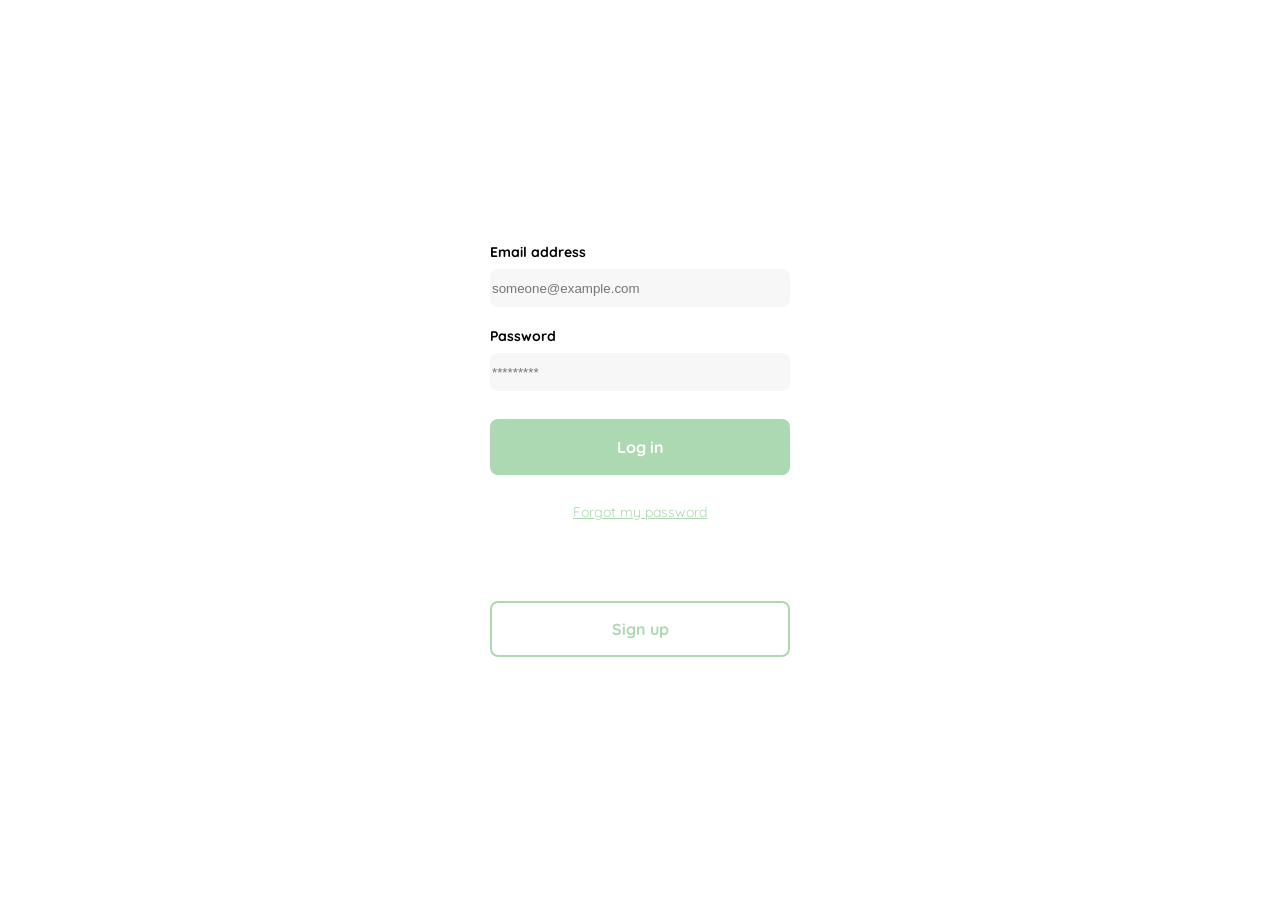
<file: accountLogin.html>
<!DOCTYPE html>
<html lang="en">
<head>
    <meta charset="UTF-8">
    <meta http-equiv="X-UA-Compatible" content="IE=edge">
    <meta name="viewport" content="width=device-width, initial-scale=1.0">
    <link rel="preconnect" href="https://fonts.googleapis.com">
    <link rel="preconnect" href="https://fonts.gstatic.com" crossorigin>
    <link href="https://fonts.googleapis.com/css2?family=Quicksand:wght@300;500;700&display=swap" rel="stylesheet">
    <title>Document</title>
    <style>
        :root{
            --white: #FFFFFF;
            --black: #000000;
            --dark: #232830;
            --very-light-pink: #C7C7C7;
            --text-input-field: #F7F7F7;
            --hospital-green: #ACD9B2;
            --small: 1.4rem;
            --medium: 1.6rem;
            --large: 1.8rem;
        }
        html{
            font-size: 62.5%;
        }
        body{
            font-family: 'Quicksand', sans-serif;
            margin: 0;
        }
        .login{
            width: 100%;
            height: 100vh;
            display: grid;
            place-items: center;
        }
        .form-container{
            width: 300px;
            display: grid;
            grid-template-rows: auto 1fr auto;
        }
        .logo{
            width: 15rem;
            margin-bottom: 4.8rem;
            justify-self: center;
            display: none;
        }
        .title{
            justify-self: center;
            margin-bottom: 0;
            font-size: var(--large);
            color: var(--black);
        }
        .subtitle{
            justify-self: center;
            margin-top: 0.8rem;
            margin-bottom: 3.2rem;
            font-size: var(--medium);
            font-weight: 300;
            color: var(--very-light-pink);
        }
        .new-password-form{
            display: grid;
            grid-row: 1fr 1fr;
        }
        .email{
            font-size: var(--small);
            font-weight: bold;
            color: var(--black);
            margin-bottom: 0.8rem;
        }
        .password{
            font-size: var(--small);
            font-weight: bold;
            color: var(--black);
            margin-bottom: 0.8rem;
        }
        .input{
            background-color: var(--text-input-field);
            border: none;
            border-radius: 0.8rem;
            height: 3.6rem;
        }
        .input-email{
            margin-bottom: 2rem;
        }
        .input-password{
            margin-bottom: 2.8rem;
        }
        .primary-button{
            background-color: var(--hospital-green);
            border: none;
            border-radius: 0.8rem;
            height: 5.6rem;
            font-size:var(--medium);
        }
        .logIn-button{
            font-family: 'Quicksand', sans-serif;
            font-weight: bold;
            color:var(--white);
            cursor: pointer;
        }

        .forgot-password{
            font-size: var(--small);
            color: var(--hospital-green);
            margin-top: 2.8rem;
            margin-bottom: 2.8rem;
            text-align: center;
        }
        .secondary-button{
            background-color: var(--white);
            border: 0.2rem solid var(--hospital-green);
            border-radius: 0.8rem;
            height: 5.6rem;
            width: 100%;
            font-size:var(--medium);
        }
        .sign-up-button{
            font-family: 'Quicksand', sans-serif;
            font-weight: bold;
            color:var(--hospital-green);
            cursor: pointer;
            margin-top: 5.2rem;
        }
        @media (max-width: 640px) {
            .logo{
                display: block;
            }
            .secondary-button{
                position: absolute;
                width: inherit;
                bottom: 0;
                margin-bottom: 2rem;
            }
        }
    </style>


</head>
<body>
    <div class="login">
        <div class="form-container"> 
            <img src="./Logos/logo_yard_sale.svg" alt="logo" class="logo">
            <form action="/" class="new-password-form">
                <label for="email" class="email"> Email address </label>
                <input type="email" id="email" placeholder="someone@example.com" class="input input-email" required>
                
                <label for="password" class="password"> Password </label>
                <input type="password" id="password" placeholder="*********" class="input input-password" required>
                <input type="submit" class="primary-button logIn-button" value="Log in">
                <a href="/" class="forgot-password">Forgot my password</a>
            </form>
            <button type="submit" class="secondary-button sign-up-button"> Sign up </button>
        </div> 
    </div> 
</body>
</html>
</file>
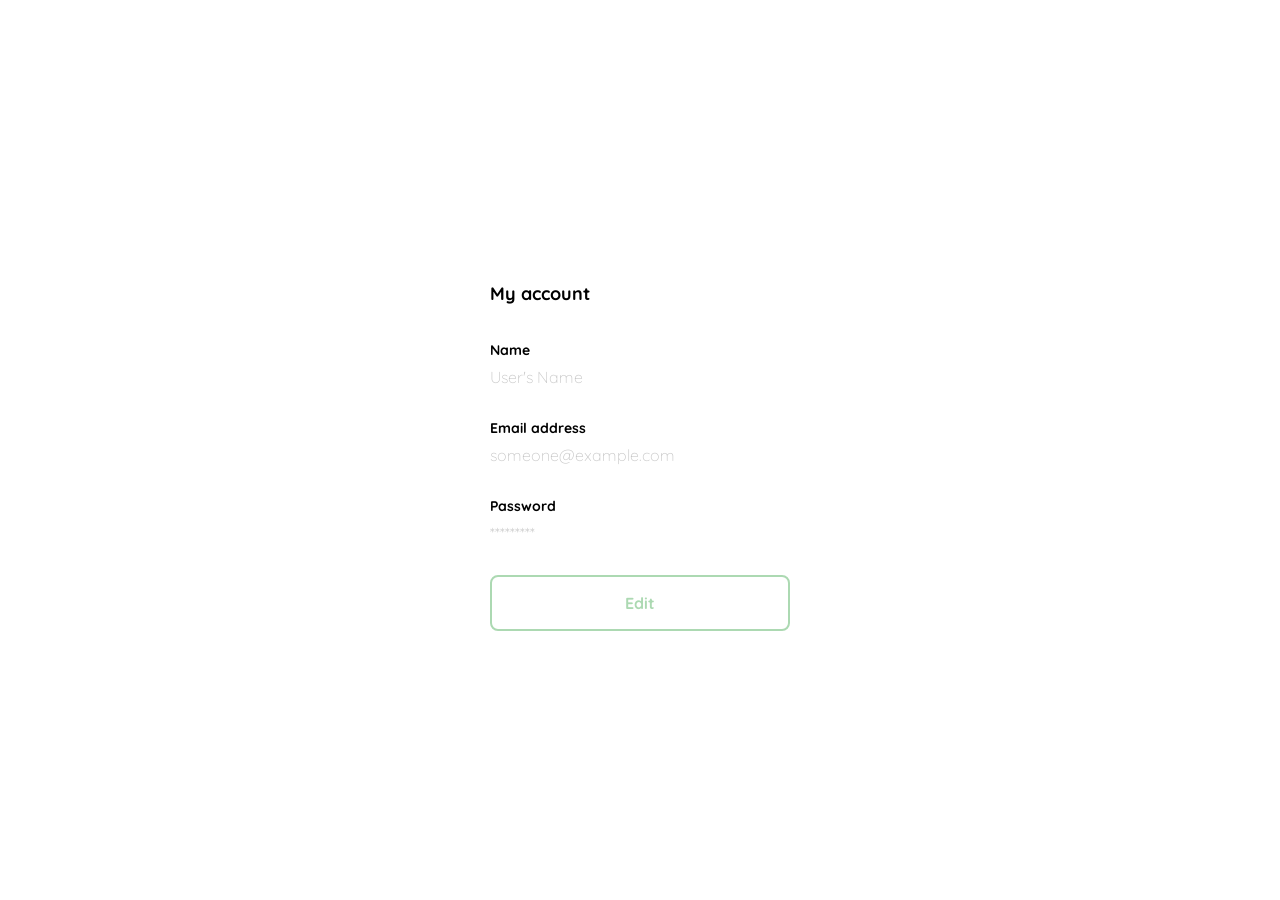
<file: editAccount.html>
<!DOCTYPE html>
<html lang="en">
<head>
    <meta charset="UTF-8">
    <meta http-equiv="X-UA-Compatible" content="IE=edge">
    <meta name="viewport" content="width=device-width, initial-scale=1.0">
    <link rel="preconnect" href="https://fonts.googleapis.com">
    <link rel="preconnect" href="https://fonts.gstatic.com" crossorigin>
    <link href="https://fonts.googleapis.com/css2?family=Quicksand:wght@300;500;700&display=swap" rel="stylesheet">
    <title>Edit my account</title>
    <style>
        :root{
            --white: #FFFFFF;
            --black: #000000;
            --dark: #232830;
            --very-light-pink: #C7C7C7;
            --text-input-field: #F7F7F7;
            --hospital-green: #ACD9B2;
            --small: 1.4rem;
            --medium: 1.6rem;
            --large: 1.8rem;
        }
        html{
            font-size: 62.5%;
        }
        body{
            font-family: 'Quicksand', sans-serif;
            margin: 0;
        }
        .login{
            width: 100%;
            height: 100vh;
            display: grid;
            place-items: center;
        }
        .form-container{
            width: 300px;
            display: grid;
            grid-template-rows: auto 1fr auto;
        }
        .logo{
            width: 15rem;
            margin-bottom: 4.8rem;
            justify-self: center;
            display: none;
        }
        .title{
            text-align: start;
            margin-bottom: 3.6rem;
            font-size: var(--large);
            color: var(--black);
        }
        .new-password-form{
            display: flex;
            flex-direction: column;
        }
        .text-field{
            display: flex;
            flex-direction: column;
        }
        .name{
            font-size: var(--small);
            font-weight: bold;
            color: var(--black);
            margin-bottom: 0.8rem;
        }
        .email{
            font-size: var(--small);
            font-weight: bold;
            color: var(--black);
            margin-bottom: 0.8rem;
        }
        .password{
            font-size: var(--small);
            font-weight: bold;
            color: var(--black);
            margin-bottom: 0.8rem;
        }
        .value{
            font-size: var(--medium);
            font-weight: 300;
            color: var(--very-light-pink);
            margin-top: 0;
            margin-bottom: 3.2rem;
        }
        .primary-button{
            background-color: var(--hospital-green);
            border: none;
            border-radius: 0.8rem;
            height: 5.6rem;
            font-size:var(--medium);
        }
        .secondary-button{
            background-color: var(--white);
            border: 0.2rem solid var(--hospital-green);
            border-radius: 0.8rem;
            height: 5.6rem;
            width: 100%;
            font-size:var(--medium);
        }
        .edit-button{
            font-family: 'Quicksand', sans-serif;
            font-weight: bold;
            color:var(--hospital-green);
            cursor: pointer;
        }
        @media (max-width: 640px) {
            .form-container{
                height: 100%;
            }
            .new-password-form{
                height: inherit;
                justify-content: space-between;
            }
            .edit-button{
            margin-bottom: 2.4rem;
        }
        }
    </style>


</head>
<body>
    <div class="login">
        <div class="form-container"> 
            <h1 class="title"> My account</h1>
            <form action="/" class="new-password-form">
                <div class="text-field">
                    <label for="name" class="name"> Name </label>
                    <p class="value"> User's Name </p>
                    
                    <label for="email" class="email"> Email address </label>
                    <p class="value"> someone@example.com </p>
    
                    <label for="password" class="password"> Password</label>
                    <p class="value"> ********* </p>
                </div>
                <input type="submit" class="secondary-button edit-button" value="Edit">
            </form>
            
        </div> 
    </div> 
</body>
</html>
</file>
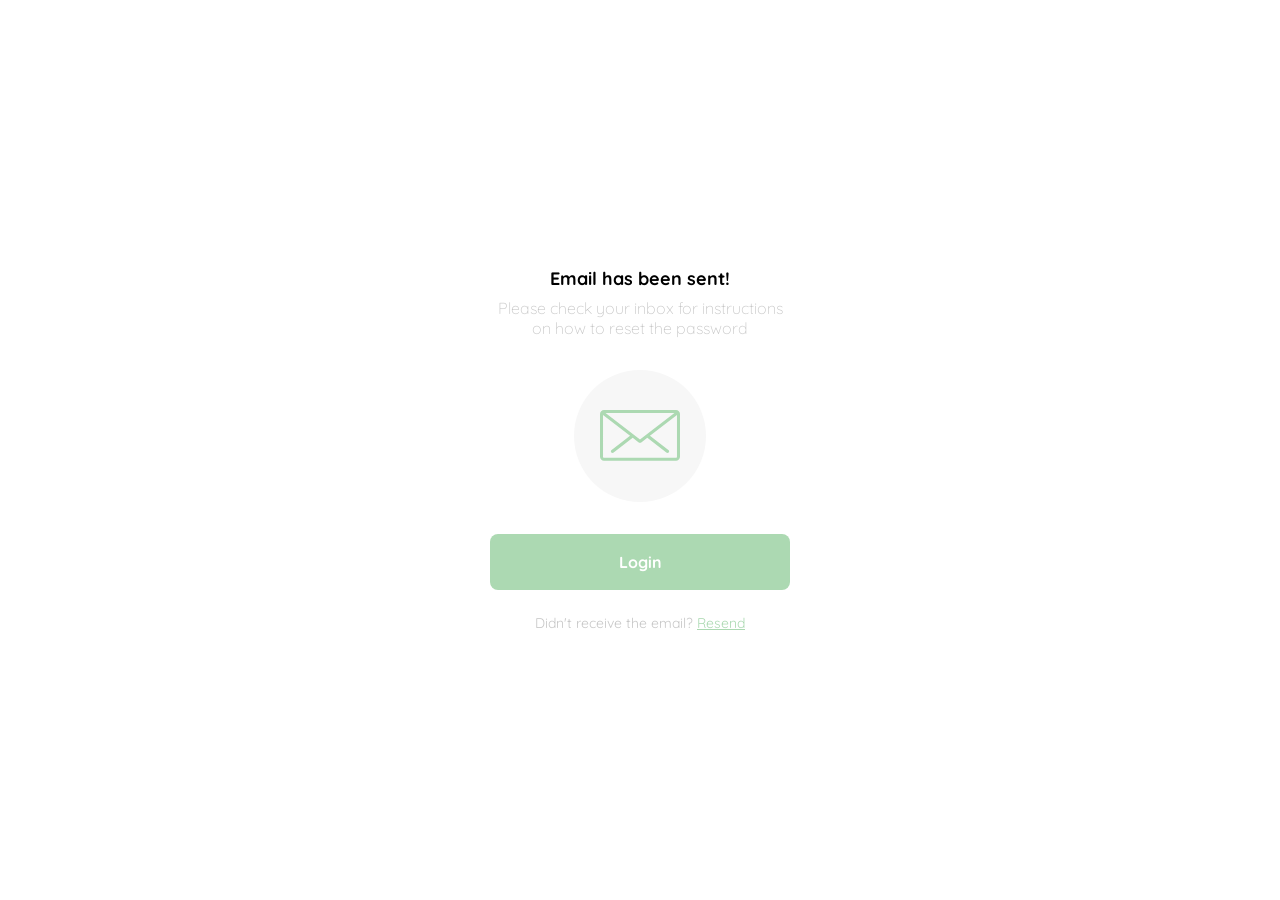
<file: emailSent.html>
<!DOCTYPE html>
<html lang="en">
<head>
    <meta charset="UTF-8">
    <meta http-equiv="X-UA-Compatible" content="IE=edge">
    <meta name="viewport" content="width=device-width, initial-scale=1.0">
    <link rel="preconnect" href="https://fonts.googleapis.com">
    <link rel="preconnect" href="https://fonts.gstatic.com" crossorigin>
    <link href="https://fonts.googleapis.com/css2?family=Quicksand:wght@300;500;700&display=swap" rel="stylesheet">
    <title>Document</title>
    <style>
        :root{
            --white: #FFFFFF;
            --black: #000000;
            --dark: #232830;
            --very-light-pink: #C7C7C7;
            --text-input-field: #F7F7F7;
            --hospital-green: #ACD9B2;
            --small: 1.4rem;
            --medium: 1.6rem;
            --large: 1.8rem;
        }
        html{
            font-size: 62.5%;
        }
        body{
            font-family: 'Quicksand', sans-serif;
            margin: 0;
        }
        .login{
            width: 100%;
            height: 100vh;
            display: grid;
            place-items: center;
        }
        .form-container{
            width: 300px;
            display: grid;
            grid-template-rows: auto 1fr auto;
            justify-items: center;
        }
        .logo{
            width: 15rem;
            margin-bottom: 4.8rem;
            justify-self: center;
            display: none;
        }
        .title{
            text-align: center;
            margin-bottom: 0;
            font-size: var(--large);
            color: var(--black);
        }
        .subtitle{
            text-align: center;
            margin-top: 0.8rem;
            margin-bottom: 3.2rem;
            font-size: var(--medium);
            font-weight: 300;
            color: var(--very-light-pink);
        }
        .email-icon-container{
            height: 13.2rem;
            width: 13.2rem;
            background-color: var(--text-input-field);
            border-radius: 50%;
            display: flex;
            justify-content: center;
            align-items: center;
            margin-bottom: 3.2rem;
        }
        .email-icon{
            width: 8rem;
        }
        .primary-button{
            background-color: var(--hospital-green);
            border: none;
            border-radius: 0.8rem;
            height: 5.6rem;
            width: 100%;
            font-size:var(--medium);
        }
        .login-button{
            font-family: 'Quicksand', sans-serif;
            font-weight: bold;
            color:var(--white);
            cursor: pointer;
        }
        .resend-email{
            font-size: var(--small);
            margin-top: 2.4rem;
        }
        .resend-email span{
            color: var(--very-light-pink);
        }
        .resend-email a{
            color: var(--hospital-green);
        }
        @media (max-width: 640px) {
            .logo{
                display: block;
            }
        }
    </style>


</head>
<body>
    <div class="login">
        <div class="form-container"> 
            <img src="./Logos/logo_yard_sale.svg" alt="logo" class="logo">
            <h1 class="title"> Email has been sent!</h1>
            <p class="subtitle"> Please check your inbox for instructions on how to reset the password</p>
            <div class="email-icon-container"> 
                <img src="./Icons/email.svg" alt="logo" class="email-icon"> 
            </div>
            <button type="submit" class="primary-button login-button"> Login </button>
            <p class="resend-email">
                <span> Didn't receive the email? </span>
                <a href="/">Resend</a>
            </p> 
        </div> 
    </div> 
</body>
</html>
</file>
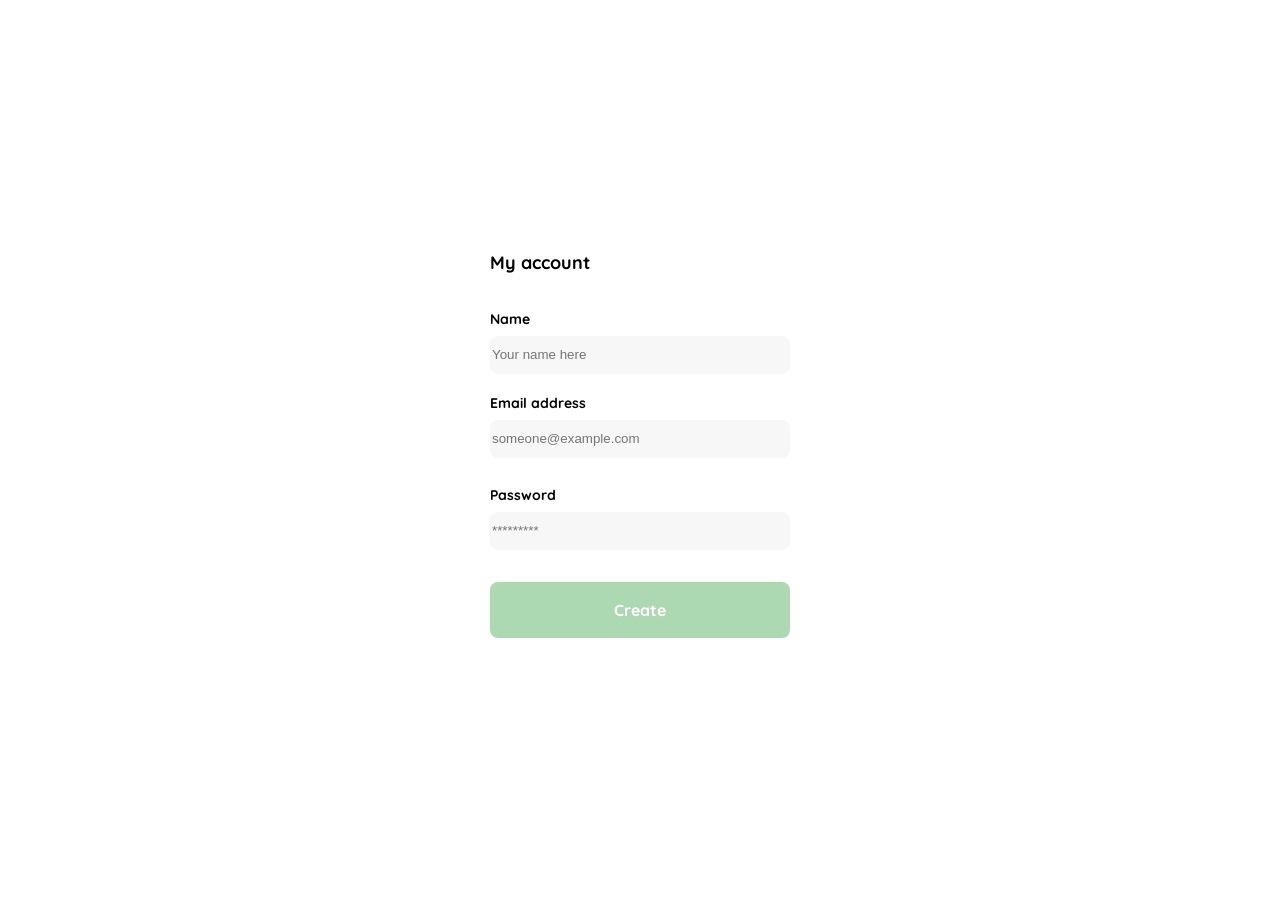
<file: myAccount.html>
<!DOCTYPE html>
<html lang="en">
<head>
    <meta charset="UTF-8">
    <meta http-equiv="X-UA-Compatible" content="IE=edge">
    <meta name="viewport" content="width=device-width, initial-scale=1.0">
    <link rel="preconnect" href="https://fonts.googleapis.com">
    <link rel="preconnect" href="https://fonts.gstatic.com" crossorigin>
    <link href="https://fonts.googleapis.com/css2?family=Quicksand:wght@300;500;700&display=swap" rel="stylesheet">
    <title>My account</title>
    <style>
        :root{
            --white: #FFFFFF;
            --black: #000000;
            --dark: #232830;
            --very-light-pink: #C7C7C7;
            --text-input-field: #F7F7F7;
            --hospital-green: #ACD9B2;
            --small: 1.4rem;
            --medium: 1.6rem;
            --large: 1.8rem;
        }
        html{
            font-size: 62.5%;
        }
        body{
            font-family: 'Quicksand', sans-serif;
            margin: 0;
        }
        .login{
            width: 100%;
            height: 100vh;
            display: grid;
            place-items: center;
        }
        .form-container{
            width: 300px;
            display: grid;
            grid-template-rows: auto 1fr auto;
        }
        .logo{
            width: 15rem;
            margin-bottom: 4.8rem;
            justify-self: center;
            display: none;
        }
        .title{
            text-align: start;
            margin-bottom: 3.6rem;
            font-size: var(--large);
            color: var(--black);
        }
        .new-password-form{
            display: flex;
            flex-direction: column;
        }
        .text-field{
            display: flex;
            flex-direction: column;
        }
        .name{
            font-size: var(--small);
            font-weight: bold;
            color: var(--black);
            margin-bottom: 0.8rem;
        }
        .email{
            font-size: var(--small);
            font-weight: bold;
            color: var(--black);
            margin-bottom: 0.8rem;
        }
        .password{
            font-size: var(--small);
            font-weight: bold;
            color: var(--black);
            margin-bottom: 0.8rem;
        }
        .input{
            background-color: var(--text-input-field);
            border: none;
            border-radius: 0.8rem;
            height: 3.6rem;
        }
        .input-name{
            margin-bottom: 2rem;
        }
        .input-email{
            margin-bottom: 2.8rem;
        }
        .input-password{
            margin-bottom: 3.2rem;
        }
        .primary-button{
            background-color: var(--hospital-green);
            border: none;
            border-radius: 0.8rem;
            height: 5.6rem;
            font-size:var(--medium);
        }
        .edit-button{
            font-family: 'Quicksand', sans-serif;
            font-weight: bold;
            color:var(--white);
            cursor: pointer;
            margin-bottom: 2.4rem;
        }
        @media (max-width: 640px) {
            .form-container{
                height: 100%;
            }
            .new-password-form{
                height: inherit;
                justify-content: space-between;
            }
        }
    </style>


</head>
<body>
    <div class="login">
        <div class="form-container"> 
            <h1 class="title"> My account</h1>
            <form action="/" class="new-password-form">
                <div class="text-field">
                    <label for="name" class="name"> Name </label>
                    <input type="text" id="name" placeholder="Your name here" class="input input-name">
                    
                    <label for="email" class="email"> Email address </label>
                    <input type="email" id="email" placeholder="someone@example.com" class="input input-email" required>
    
                    <label for="password" class="password"> Password</label>
                    <input type="password" id="password" placeholder="*********" class="input input-password">
                </div>
                <input type="submit" class="primary-button edit-button" value="Create">
            </form>
            
        </div> 
    </div> 
</body>
</html>
</file>
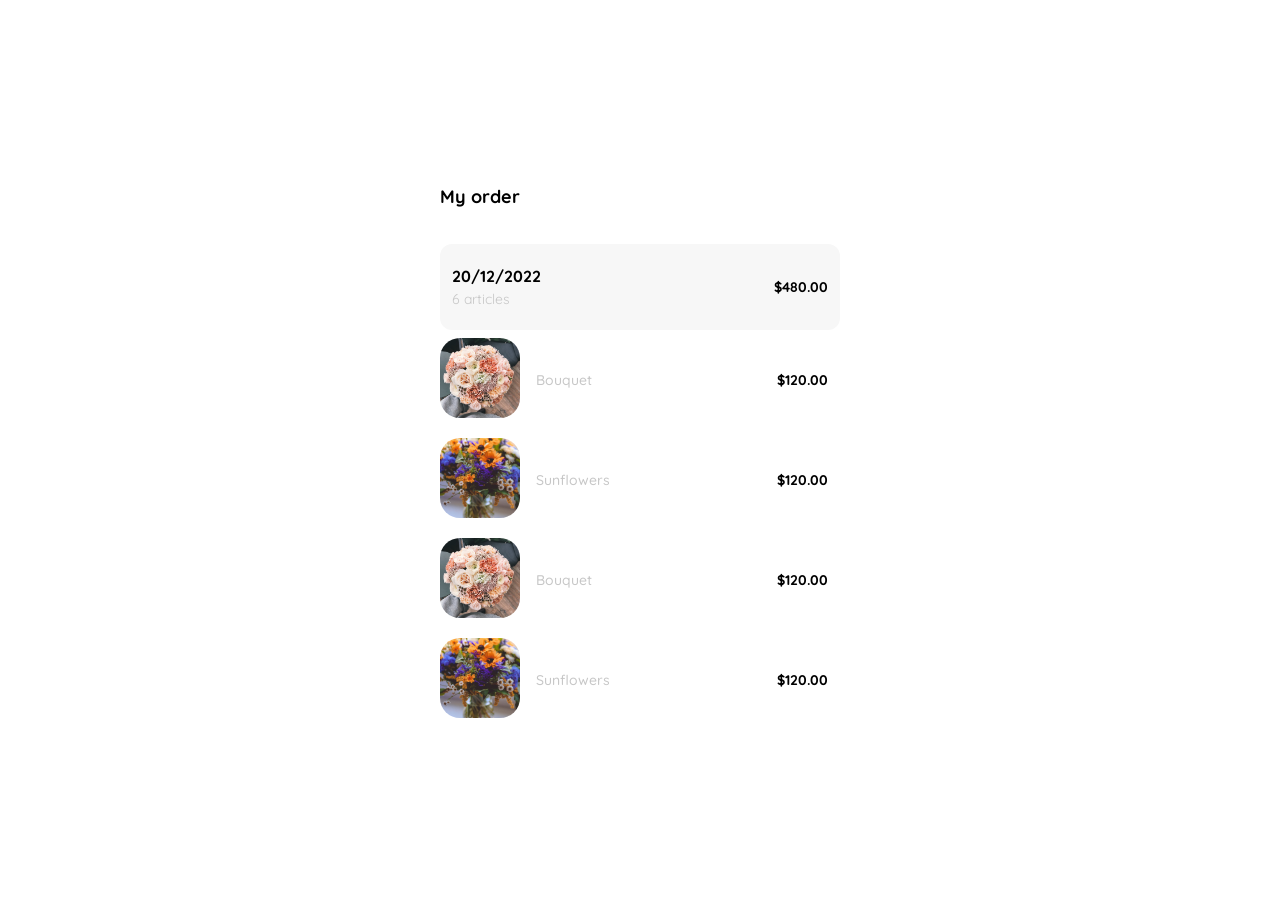
<file: myOrder.html>
<!DOCTYPE html>
<html lang="en">
<head>
    <meta charset="UTF-8">
    <meta http-equiv="X-UA-Compatible" content="IE=edge">
    <meta name="viewport" content="width=device-width, initial-scale=1.0">
    <link rel="preconnect" href="https://fonts.googleapis.com">
    <link rel="preconnect" href="https://fonts.gstatic.com" crossorigin>
    <link href="https://fonts.googleapis.com/css2?family=Quicksand:wght@300;500;700&display=swap" rel="stylesheet">
    <title> My order </title>
    <style>
        :root{
            --white: #FFFFFF;
            --black: #000000;
            --dark: #232830;
            --very-light-pink: #C7C7C7;
            --text-input-field: #F7F7F7;
            --hospital-green: #ACD9B2;
            --small: 1.4rem;
            --medium: 1.6rem;
            --large: 1.8rem;
        }
        html{
            font-size: 62.5%;
        }
        body{
            font-family: 'Quicksand', sans-serif;
            margin: 0;
        }
        .main-container{
            height: 100vh;
            width: 100%;
            display: grid;
            place-items: center;
        }
        .title{
            text-align: start;
            margin-bottom: 3.6rem;
            font-size: var(--large);
            font-weight: bold;
            color: var(--black);
        }
        .order-container{
            width: 400px;
            padding: 1rem;
        }
        .order-info{
            background-color: var(--text-input-field);
            border-radius: 1.2rem;
            padding: 1.2rem;
            display: flex;
            justify-content: space-between;
        }
        .order-info p:nth-child(1){
            display: flex;
            flex-direction: column;            
        }
        .order-info p span:nth-child(1){
            color: var(--black);
            font-weight: bold;
            font-size: var(--medium); 
            margin-bottom: 0.4rem;     
        }
        .order-info p span:nth-child(2){
            color: var(--very-light-pink);  
            font-size: var(--small);         
        }
        .order-info p:nth-child(2){
            display: flex;
            align-items: center; 
            font-size: var(--small);
            font-weight: bold;         
        }
        .products-container{
            display: grid;
            grid-template-rows: repeat(4, 10rem);
            padding-right: 1.2rem;
        }
        .product-item{
            display: flex;
            justify-content: space-between;
            align-items: center;
        }
        .product-item p{
            color: var(--black);
            font-size: var(--small);
            font-weight: bold;
        }
        .product-info{
            display: flex;
            align-items: center;
        }
        .product-info figure{
            margin: 0;
        }
        .product-info figure img{ 
            width: 80px;
            height: 80px;
            object-fit: cover;
            border-radius: 2rem;
        }
        .product-info p{
            margin-left: 1.6rem;
            color: var(--very-light-pink);
            font-size: var(--small);
            font-weight: 500;
        }
    </style>
</head>
    <body>
        <section class="main-container"> 
            <div class="order-container">
                <h1 class="title"> My order </h1>
                <div class="order-info"> 
                    <p> 
                        <span> 20/12/2022 </span>
                        <span> 6 articles </span>
                    </p>
                    <p> $480.00 </p>
                </div>
                <div class="products-container">
                    <div class="product-item">
                        <div class="product-info">
                            <figure> 
                                <img src="./Icons/bouquet.jpeg" alt="">
                            </figure>
                            <p> Bouquet </p>
                        </div>
                        <p> $120.00 </p>
                    </div>
                    <div class="product-item">
                        <div class="product-info">
                            <figure> 
                                <img src="./Icons/sunflower.jpeg" alt="">
                            </figure>
                            <p> Sunflowers </p>
                        </div>
                        <p> $120.00 </p>
                    </div>
                    <div class="product-item">
                        <div class="product-info">
                            <figure> 
                                <img src="./Icons/bouquet.jpeg" alt="">
                            </figure>
                            <p> Bouquet </p>
                        </div>
                        <p> $120.00 </p>
                    </div>
                    <div class="product-item">
                        <div class="product-info">
                            <figure> 
                                <img src="./Icons/sunflower.jpeg" alt="">
                            </figure>
                            <p> Sunflowers </p>
                        </div>
                        <p> $120.00 </p>
                    </div>
                </div>
            </div>
        </section>
    </body>
</html>
</file>
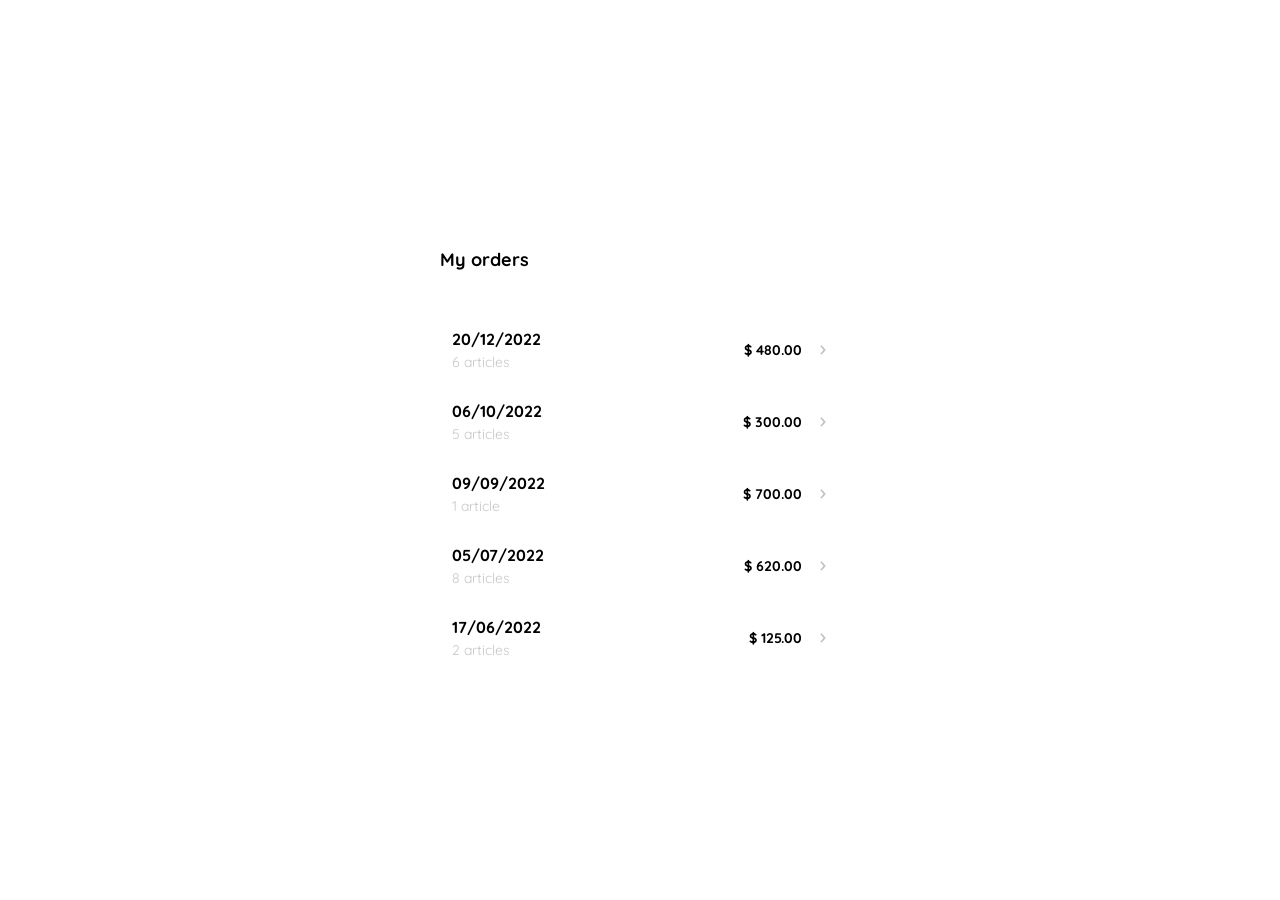
<file: myOrders.html>
<!DOCTYPE html>
<html lang="en">
<head>
    <meta charset="UTF-8">
    <meta http-equiv="X-UA-Compatible" content="IE=edge">
    <meta name="viewport" content="width=device-width, initial-scale=1.0">
    <link rel="preconnect" href="https://fonts.googleapis.com">
    <link rel="preconnect" href="https://fonts.gstatic.com" crossorigin>
    <link href="https://fonts.googleapis.com/css2?family=Quicksand:wght@300;500;700&display=swap" rel="stylesheet">
    <title> My orders </title>
    <style>
        :root{
            --white: #FFFFFF;
            --black: #000000;
            --dark: #232830;
            --very-light-pink: #C7C7C7;
            --text-input-field: #F7F7F7;
            --hospital-green: #ACD9B2;
            --small: 1.4rem;
            --medium: 1.6rem;
            --large: 1.8rem;
        }
        html{
            font-size: 62.5%;
        }
        body{
            font-family: 'Quicksand', sans-serif;
            margin: 0;
        }
        .main-container{
            height: 100vh;
            width: 100%;
            display: grid;
            place-items: center;
        }
        .title{
            text-align: start;
            margin-bottom: 3.6rem;
            font-size: var(--large);
            font-weight: bolder;
            color: var(--black);
        }
        .order-container{
            width: 400px;
            padding: 1rem;
        }
        .order-info{
            border-radius: 1.2rem;
            padding: 1.2rem;
            display: flex;
            justify-content: space-between;
        }
        .order-info div {
            display: flex;
            align-items: center;
        }
        .order-info div figure{ 
            margin: 0;
            height: 10px;
            width: 10px;
            margin-left: 1.6rem;
        }
        .order-info div p {
            color: var(--black);
            font-size: var(--small);
            font-weight: bold;
        }
        .order-info div figure img{ 
            height: inherit;
            width: inherit;
        }
        .order-info p:nth-child(1){
            display: flex;
            flex-direction: column;            
        }
        .order-info p span:nth-child(1){
            color: var(--black);
            font-weight: bold;
            font-size: var(--medium); 
            margin-bottom: 0.4rem;     
        }
        .order-info p span:nth-child(2){
            color: var(--very-light-pink);  
            font-size: var(--small);         
        }
        .order-info p:nth-child(2){
            display: flex;
            align-items: center; 
            font-size: var(--small);
            font-weight: bold;         
        }
        .products-container{
            display: grid;
            grid-template-rows: repeat(5, 7.2rem);
        }
    </style>
</head>
    <body>
        <section class="main-container"> 
            <div class="order-container">
                <h1 class="title"> My orders </h1>
                <div class="products-container">
                    <div class="order-item">
                        <div class="order-info"> 
                            <p> 
                                <span> 20/12/2022 </span>
                                <span> 6 articles </span>
                            </p>
                            <div>
                                <p> $ 480.00 </p>
                                <figure> 
                                    <img src="./Icons/flechita.svg" alt="">
                                </figure>
                            </div>
                        </div>
                    </div>
                    <div class="order-item">
                        <div class="order-info"> 
                            <p> 
                                <span> 06/10/2022 </span>
                                <span> 5 articles </span>
                            </p>
                            <div>
                                <p> $ 300.00 </p>
                                <figure> 
                                    <img src="./Icons/flechita.svg" alt="">
                                </figure>
                            </div>
                        </div>
                    </div>
                    <div class="order-item">
                        <div class="order-info"> 
                            <p> 
                                <span> 09/09/2022 </span>
                                <span> 1 article </span>
                            </p>
                            <div>
                                <p> $ 700.00 </p>
                                <figure> 
                                    <img src="./Icons/flechita.svg" alt="">
                                </figure>
                            </div>
                        </div>
                    </div>
                    <div class="order-item">
                        <div class="order-info"> 
                            <p> 
                                <span> 05/07/2022 </span>
                                <span> 8 articles </span>
                            </p>
                            <div>
                                <p> $ 620.00 </p>
                                <figure> 
                                    <img src="./Icons/flechita.svg" alt="">
                                </figure>
                            </div>
                        </div>
                    </div>
                    <div class="order-item">
                        <div class="order-info"> 
                            <p> 
                                <span> 17/06/2022 </span>
                                <span> 2 articles </span>
                            </p>
                            <div>
                                <p> $ 125.00 </p>
                                <figure> 
                                    <img src="./Icons/flechita.svg" alt="">
                                </figure>
                            </div>
                        </div>
                    </div>
                </div>
            </div>
        </section>
    </body>
</html>
</file>
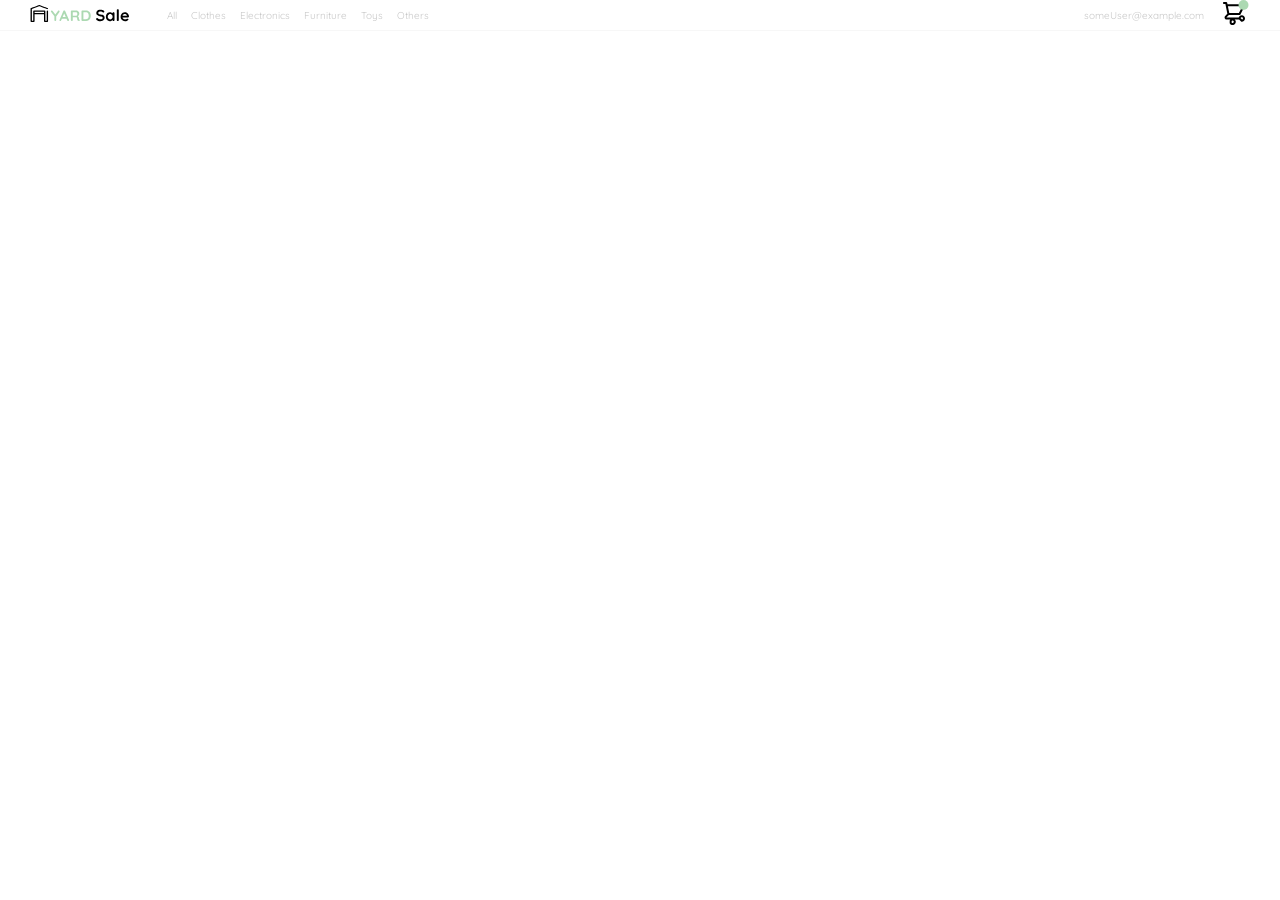
<file: navBar.html>
<!DOCTYPE html>
<html lang="en">
<head>
    <meta charset="UTF-8">
    <meta http-equiv="X-UA-Compatible" content="IE=edge">
    <meta name="viewport" content="width=device-width, initial-scale=1.0">
    <link rel="preconnect" href="https://fonts.googleapis.com">
    <link rel="preconnect" href="https://fonts.gstatic.com" crossorigin>
    <link href="https://fonts.googleapis.com/css2?family=Quicksand:wght@300;500;700&display=swap" rel="stylesheet">
    <title>Nav Bar</title>
    <style> 
        :root{
        --white: #FFFFFF;
        --black: #000000;
        --dark: #232830;
        --very-light-pink: #C7C7C7;
        --text-input-field: #F7F7F7;
        --hospital-green: #ACD9B2;
        --small: 1.4rem;
        --medium: 1.6rem;
        --large: 1.8rem;
        }
        html{
            font-size: 62.5%;
        }
        body{
            font-family: 'Quicksand', sans-serif;
            margin: 0;
        }
        *{
            box-sizing: border-box;
            margin: 0;
            padding: 0;
        }
        nav{
            width: 100%;
            display: flex;
            justify-content: space-between;
            padding-left: 3rem;
            padding-right: 3rem;
            border-bottom: 1px solid var(--text-input-field);
        }
        .navbar-left {
            display: flex;
        }
        .navbar-left div {
            display: flex;
            align-items: center;
        }
        .navbar-left ul{
            margin-left: 3rem;
        }
        .navbar-left ul, .navbar-right ul{
            text-decoration: none;
            list-style: none;
            display: flex;
            align-items: center;
        }
        .navbar-left img{
            width: 10rem;
        }
        .menu {
            display: none;
        }
         .navbar-left ul li a, .navbar-right ul li a{
            text-decoration: none;
            color: var(--very-light-pink);
            border: 1px solid var(--white);
            padding: 0.6rem;
            border-radius: 0.8rem;
        }
        .navbar-left ul li a:hover, 
        .navbar-right ul li a:hover{
            text-decoration: none;
            color: var(--hospital-green);
            border: 1px solid var(--hospital-green);
            border-radius: 0.8rem;
        }
        .navbar-right{
            display: flex;
            align-items: center;
        }
        .nav-bar-email{
            color: var(--very-light-pink);
            font-size: 1rem;
        }
        .nav-bar-cart{
            margin-left: 1.6rem;
        }
        @media (max-width: 640px){
            .menu{
                display: block;
            }
            .navbar-left ul{
                display: none;
            }
            .nav-bar-email{
                display: none;
            }
        }
    </style>
</head>
<body>
    <nav> 
        <img class="menu" src="/Icons/icon_menu.svg" alt="Menu">
        <div class="navbar-left"> 
            <div>
                <img src="/Logos/logo_yard_sale.svg" alt="Yard sale logo">
            </div>
            <ul> 
                <li> 
                    <a href="/"> All </a>
                </li>
                <li> 
                    <a href="/"> Clothes </a>
                </li>
                <li> 
                    <a href="/"> Electronics </a>
                </li>
                <li> 
                    <a href="/"> Furniture </a>
                </li>
                <li> 
                    <a href="/"> Toys </a>
                </li>
                <li> 
                    <a href="/"> Others </a>
                </li>
            </ul>
        </div>
        <div class="navbar-right">
            <ul>
                <li class="nav-bar-email"> someUser@example.com </li>
                <li class="nav-bar-cart"> 
                    <img src="/Icons/icon_shopping_cart_notification.svg" alt="Cart notification">
                </li> 
            </ul>
        </div>
    </nav>
</body>
</html>
</file>
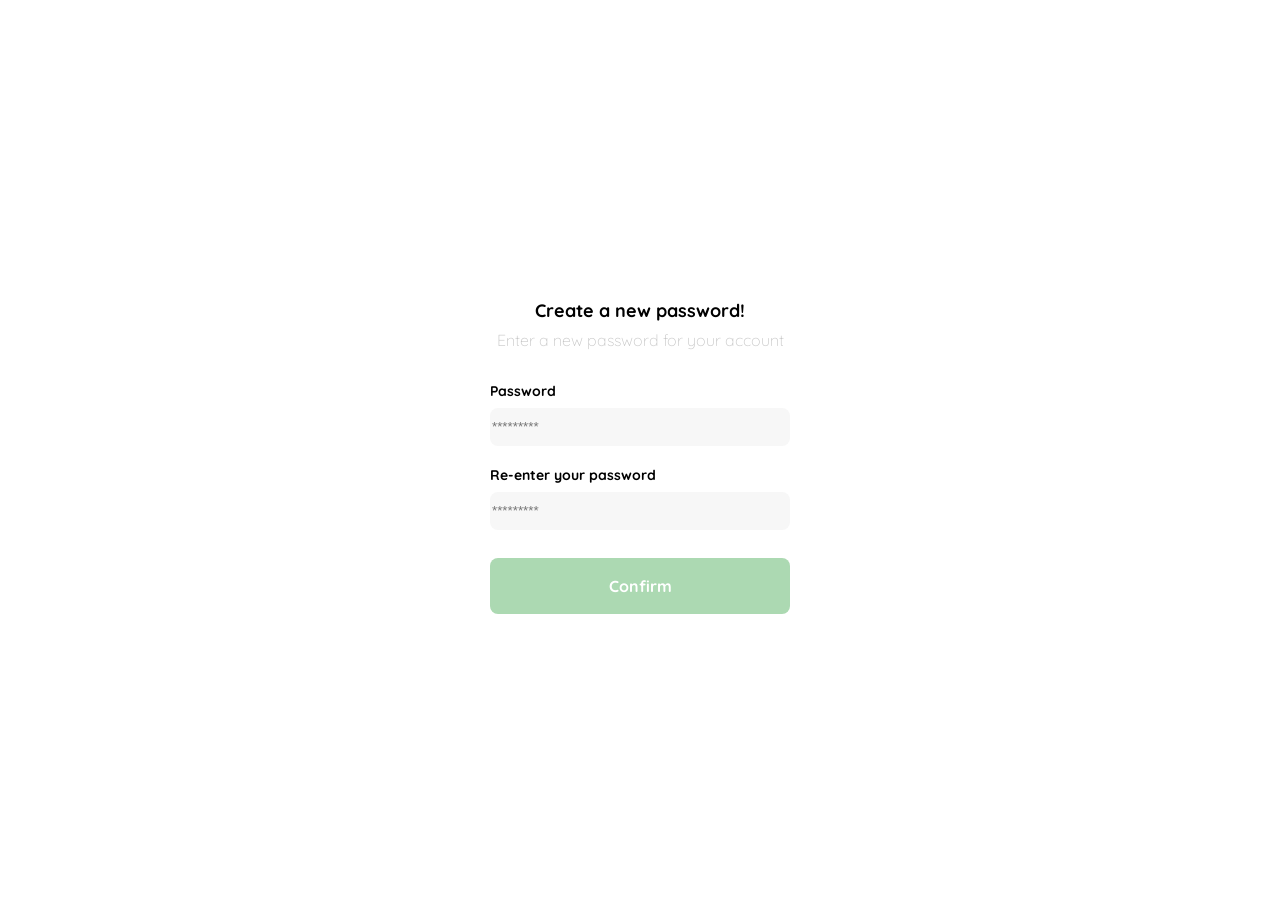
<file: newPassword.html>
<!DOCTYPE html>
<html lang="en">
<head>
    <meta charset="UTF-8">
    <meta http-equiv="X-UA-Compatible" content="IE=edge">
    <meta name="viewport" content="width=device-width, initial-scale=1.0">
    <link rel="preconnect" href="https://fonts.googleapis.com">
    <link rel="preconnect" href="https://fonts.gstatic.com" crossorigin>
    <link href="https://fonts.googleapis.com/css2?family=Quicksand:wght@300;500;700&display=swap" rel="stylesheet">
    <title>Document</title>
    <style>
        :root{
            --white: #FFFFFF;
            --black: #000000;
            --dark: #232830;
            --very-light-pink: #C7C7C7;
            --text-input-field: #F7F7F7;
            --hospital-green: #ACD9B2;
            --small: 1.4rem;
            --medium: 1.6rem;
            --large: 1.8rem;
        }
        html{
            font-size: 62.5%;
        }
        body{
            font-family: 'Quicksand', sans-serif;
            margin: 0;
        }
        .login{
            width: 100%;
            height: 100vh;
            display: grid;
            place-items: center;
        }
        .form-container{
            width: 300px;
            display: grid;
            grid-template-rows: auto 1fr auto;
        }
        .logo{
            width: 15rem;
            margin-bottom: 4.8rem;
            justify-self: center;
            display: none;
        }
        .title{
            justify-self: center;
            margin-bottom: 0;
            font-size: var(--large);
            color: var(--black);
        }
        .subtitle{
            justify-self: center;
            margin-top: 0.8rem;
            margin-bottom: 3.2rem;
            font-size: var(--medium);
            font-weight: 300;
            color: var(--very-light-pink);
        }
        .new-password-form{
            display: grid;
            grid-row: 1fr 1fr;
        }
        .password{
            font-size: var(--small);
            font-weight: bold;
            color: var(--black);
            margin-bottom: 0.8rem;
        }
        .password-confirmation{
            font-size: var(--small);
            font-weight: bold;
            color: var(--black);
            margin-bottom: 0.8rem;
        }
        .input{
            background-color: var(--text-input-field);
            border: none;
            border-radius: 0.8rem;
            height: 3.6rem;
        }
        .input-password{
            margin-bottom: 2rem;
        }
        .input-password-confirmation{
            margin-bottom: 2.8rem;
        }
        .primary-button{
            background-color: var(--hospital-green);
            border: none;
            border-radius: 0.8rem;
            height: 5.6rem;
            font-size:var(--medium);
        }
        .submit-button{
            font-family: 'Quicksand', sans-serif;
            font-weight: bold;
            color:var(--white);
            cursor: pointer;
        }
        @media (max-width: 640px) {
            .logo{
                display: block;
            }
        }
    </style>


</head>
<body>
    <div class="login">
        <div class="form-container"> 
            <img src="./Logos/logo_yard_sale.svg" alt="logo" class="logo">
            <h1 class="title"> Create a new password!</h1>
            <p class="subtitle"> Enter a new password for your account</p>
            <form action="/" class="new-password-form">
                <label for="password" class="password"> Password</label>
                <input type="password" id="password" placeholder="*********" class="input input-password">
                
                <label for="password-confirmation" class="password-confirmation"> Re-enter your password</label>
                <input type="password" id="password-confirmation" placeholder="*********" class="input input-password-confirmation">
                <input type="submit" class="primary-button submit-button" value="Confirm">
            </form>
        </div> 
    </div> 
</body>
</html>
</file>
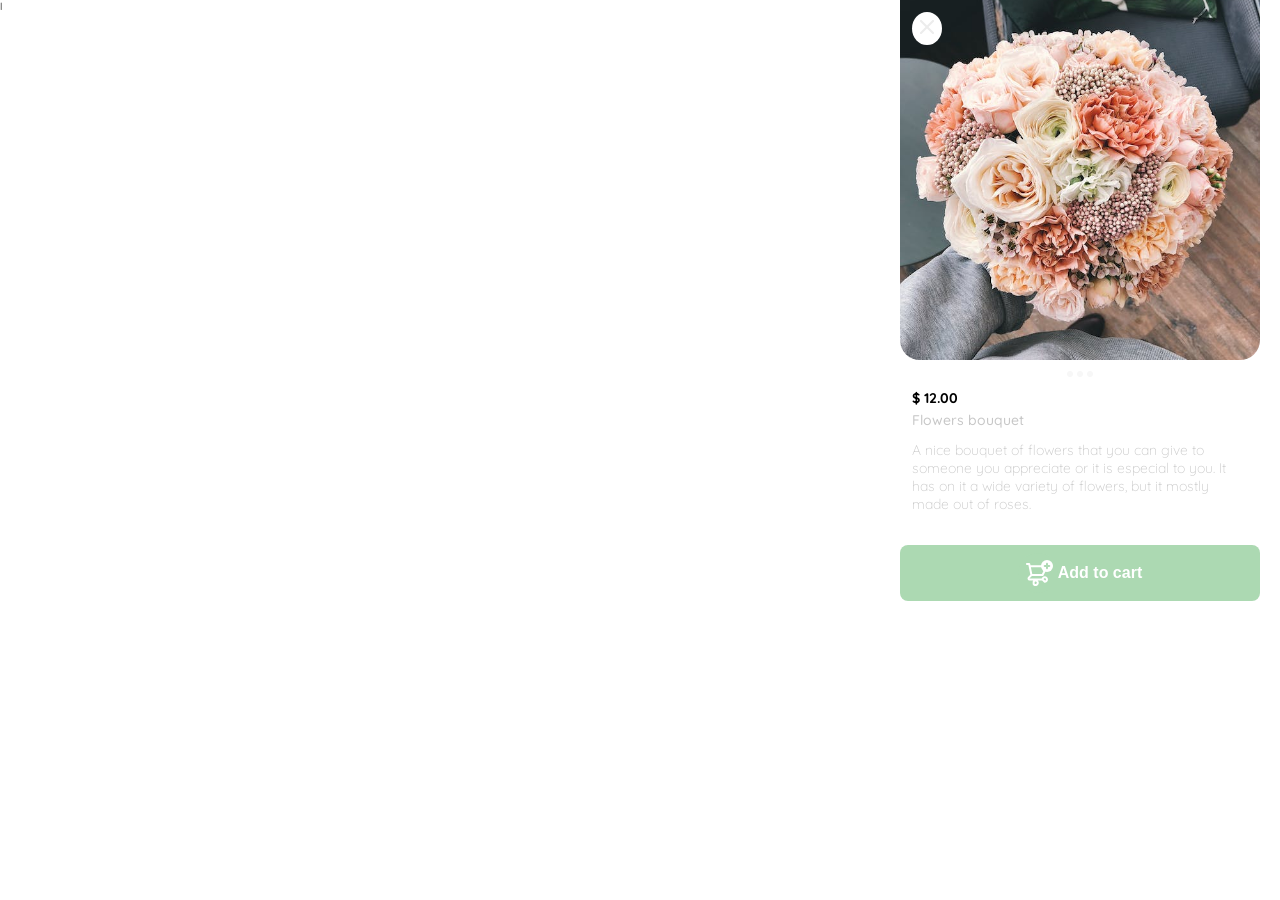
<file: productInfo.html>
<!DOCTYPE html>
<html lang="en">
<head>
    <meta charset="UTF-8">
    <meta http-equiv="X-UA-Compatible" content="IE=edge">
    <meta name="viewport" content="width=device-width, initial-scale=1.0">
    <link rel="preconnect" href="https://fonts.googleapis.com">
    <link rel="preconnect" href="https://fonts.gstatic.com" crossorigin>
    <link href="https://fonts.googleapis.com/css2?family=Quicksand:wght@300;500;700&display=swap" rel="stylesheet">
    <title>Product info</title>
    <style> 
        :root{
        --white: #FFFFFF;
        --black: #000000;
        --dark: #232830;
        --very-light-pink: #C7C7C7;
        --text-input-field: #F7F7F7;
        --hospital-green: #ACD9B2;
        --small: 1.4rem;
        --medium: 1.6rem;
        --large: 1.8rem;
        }
        html{
            font-size: 62.5%;
        }
        body{
            font-family: 'Quicksand', sans-serif;
            margin: 0;
        }
        *{
            box-sizing: border-box;
            margin: 0;
            padding: 0;
        }
        .primary-button{
            background-color: var(--hospital-green);
            border: none;
            border-radius: 0.8rem;
            width: 100%;
            height: 5.6rem;
            color: var(--white);
            cursor: pointer;
            font-size:var(--medium);
            font-weight: bold;
        }
        .add-to-cart-button{
            display: flex;
            justify-content: center;
            align-items: center;
        }
        .product-detail{
            width: 360px;
            padding-bottom: 2.4rem;
            position: absolute;
            right: 0;
            margin: 0 2rem 0 2rem;
        }
        .product-detail-close{
            background: var(--white);
            position: absolute;
            top: 1.2rem;
            left: 1.2rem;
            padding: 0.8rem;
            border-radius: 50%;
            z-index: 2;
        }
        .product-detail-close img{
            width: 1.4rem;
            height: 1.4rem;
        }
        .product-detail-close:hover{
            cursor: pointer;
        }
        .product-detail > img:nth-child(2){
            width: 100%;
            height: 360px;
            object-fit: cover;
            border-radius: 0 0 2rem 2rem;
            margin-bottom: 0.8rem;
        }
        .dots{
            display: flex;
            justify-content: center;
        }
        .dot{
            cursor: pointer;
            height: 6px;
            width: 6px;
            margin: 0 2px;
            background-color: var(--text-input-field);
            border-radius: 50%;
            display: inline-block;
        }
        .dot:active, .dot:hover{
            background-color: var(--very-light-pink);
        }
        .product-info{
            margin: 1.2rem 1.2rem 0 1.2rem;
        }
        .product-info p:nth-child(1){
            font-size: var(--small);
            font-weight: bold;
            margin-bottom: 0.4rem;
        }
        .product-info p:nth-child(2){
            font-size: var(--small);
            font-weight: 500;
            color: var(--very-light-pink);
            margin-bottom: 1.2rem;
        }
        .product-info p:nth-child(3){
            font-size: var(--small);
            font-weight: 300;
            color: var(--very-light-pink);
            margin-bottom: 3.2rem;
        }
        @media (max-width: 640px){
            .product-detail{
                width: 100%;
                margin: 0;
            }
        }
    </style>
</head>
<body>
    <aside class="product-detail">
        <div class="product-detail-close">
            <img src="./Icons/icon_close.png" alt="">
        </div>
        <img src="./Icons/bouquet.jpeg" alt="">
        <div class="dots">
            <span class="dot"></span>
            <span class="dot"></span>
            <span class="dot"></span>
        </div>
        <div class="product-info">
            <p> $ 12.00</p>
            <p> Flowers bouquet </p>
            <p> A nice bouquet of flowers that you can give to someone you appreciate or it is especial to you. It has on it a wide variety of flowers, but it mostly made out of roses. </p>
        </div>
        <button class="primary-button add-to-cart-button">
            <img src="/Icons/bt_add_to_cart.svg" alt="Add to cart">
            Add to cart
        </button>
    </aside> 
</body>
</html>l
</file>
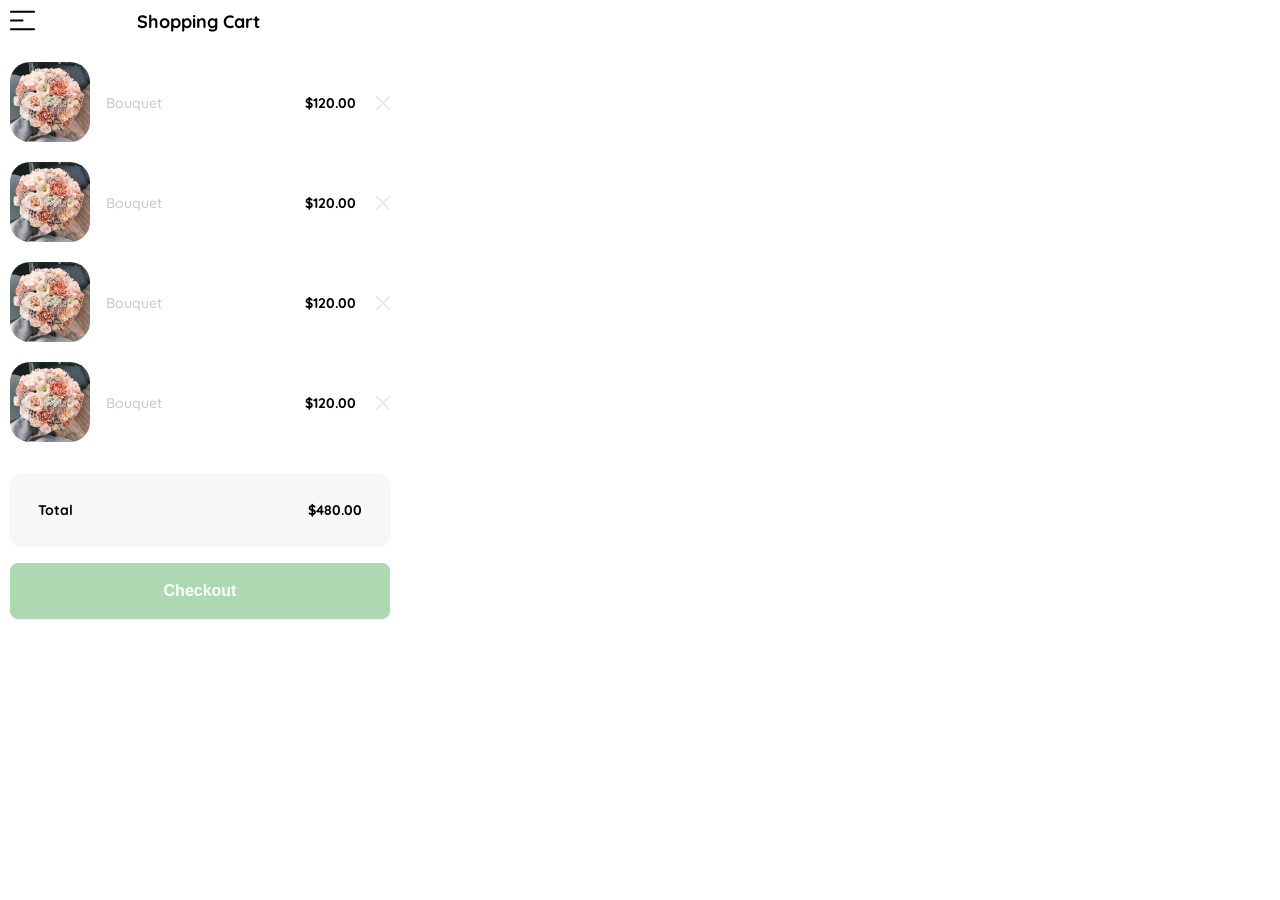
<file: shoppingCart.html>
<!DOCTYPE html>
<html lang="en">
<head>
    <meta charset="UTF-8">
    <meta http-equiv="X-UA-Compatible" content="IE=edge">
    <meta name="viewport" content="width=device-width, initial-scale=1.0">
    <title>My shopping cart</title>
    <link rel="preconnect" href="https://fonts.googleapis.com">
    <link rel="preconnect" href="https://fonts.gstatic.com" crossorigin>
    <link href="https://fonts.googleapis.com/css2?family=Quicksand:wght@300;500;700&display=swap" rel="stylesheet">
    <style> 
        :root{
        --white: #FFFFFF;
        --black: #000000;
        --dark: #232830;
        --very-light-pink: #C7C7C7;
        --text-input-field: #F7F7F7;
        --hospital-green: #ACD9B2;
        --small: 1.4rem;
        --medium: 1.6rem;
        --large: 1.8rem;
        }
        html{
            font-size: 62.5%;
        }
        body{
            font-family: 'Quicksand', sans-serif;
            margin: 0;
        }
        *{
            box-sizing: border-box;
            margin: 0;
            padding: 0;
        }
        .my-shopping-cart{
            width: 400px;
            height: 100vh;
        }
        .nav-bar-shopping-cart{
            display: grid;
            grid-template-columns: 1fr 2fr;
            width: inherit;
            padding: 1rem;
        }
        .nav-bar-shopping-cart p{
            color: var(--black);
            font-size: var(--large);
            font-weight: bold;
        }
        .primary-button{
            background-color: var(--hospital-green);
            border: none;
            border-radius: 0.8rem;
            width: 100%;
            height: 5.6rem;
            color: var(--white);
            cursor: pointer;
            font-size:var(--medium);
            font-weight: bold;
        }
        .shopping-cart-container{
            width: 400px;
            padding: 1rem;
        }
        .shopping-cart-info{
            background-color: var(--text-input-field);
            border-radius: 1.2rem;
            padding: 2.8rem;
            display: flex;
            justify-content: space-between;
            margin-bottom: 1.6rem;
        }
        .shopping-cart-info p:nth-child(1){
            font-size: var(--small);
            font-weight: bold;            
        }
        .shopping-cart-info p:nth-child(2){
            display: flex;
            align-items: center; 
            font-size: var(--small);
            font-weight: bold;         
        }
        .shopping-cart-products-container{
            display: grid;
            grid-template-rows: repeat(4, 10rem);
            margin-bottom: 2rem;
        }
        .product-item{
            display: flex;
            justify-content: space-between;
            align-items: center;
        }
        .product-item p{
            color: var(--black);
            font-size: var(--small);
            font-weight: bold;
        }
        .product-info{
            display: flex;
            align-items: center;
        }
        .product-info figure{
            margin: 0;
        }
        .product-info figure img{ 
            width: 80px;
            height: 80px;
            object-fit: cover;
            border-radius: 2rem;
        }
        .product-info p{
            margin-left: 1.6rem;
            color: var(--very-light-pink);
            font-size: var(--small);
            font-weight: 500;
        }
        .product-cancelled{
            display: flex;
            align-items: center;
        }
        .product-cancelled p{
            display: flex;
            align-items: center;
        }
        .product-cancelled figure{
            height: 14px;
            width: 14px;
            margin-left: 2rem;
        }
        @media (max-width: 640px){
            .my-shopping-cart, .shopping-cart-container{
                width: 100%;
                margin: 0;
            }
        }
    </style>
</head>
<body>
    <aside class="my-shopping-cart"> 
        <nav class="nav-bar-shopping-cart"> 
            <img src="./Icons/icon_menu.svg" alt="Menu">
            <div>
                <p> Shopping Cart </p>
            </div>
        </nav>
        <div class="shopping-cart-container">
            <div class="shopping-cart-products-container"> 
                <div class="product-item">
                    <div class="product-info">
                        <figure> 
                            <img src="./Icons/bouquet.jpeg" alt="">
                        </figure>
                        <p> Bouquet </p>
                    </div>
                    <div class="product-cancelled"> 
                        <p> $120.00 </p>
                        <figure> 
                            <img src="./Icons/icon_close.png" alt="Dismiss">
                        </figure>
                    </div>
                </div>
                <div class="product-item">
                    <div class="product-info">
                        <figure> 
                            <img src="./Icons/bouquet.jpeg" alt="">
                        </figure>
                        <p> Bouquet </p>
                    </div>
                    <div class="product-cancelled"> 
                        <p> $120.00 </p>
                        <figure> 
                            <img src="./Icons/icon_close.png" alt="Dismiss">
                        </figure>
                    </div>
                </div>
                <div class="product-item">
                    <div class="product-info">
                        <figure> 
                            <img src="./Icons/bouquet.jpeg" alt="">
                        </figure>
                        <p> Bouquet </p>
                    </div>
                    <div class="product-cancelled"> 
                        <p> $120.00 </p>
                        <figure> 
                            <img src="./Icons/icon_close.png" alt="Dismiss">
                        </figure>
                    </div>
                </div>
                <div class="product-item">
                    <div class="product-info">
                        <figure> 
                            <img src="./Icons/bouquet.jpeg" alt="">
                        </figure>
                        <p> Bouquet </p>
                    </div>
                    <div class="product-cancelled"> 
                        <p> $120.00 </p>
                        <figure> 
                            <img src="./Icons/icon_close.png" alt="Dismiss">
                        </figure>
                    </div>
                </div>
            </div>
            <div class="shopping-cart-info"> 
                <p> 
                    Total
                </p>
                <p> $480.00 </p>
            </div>
            <button class="primary-button"> Checkout </button>
        </div>
    </aside>
</body>
</html>
</file>
